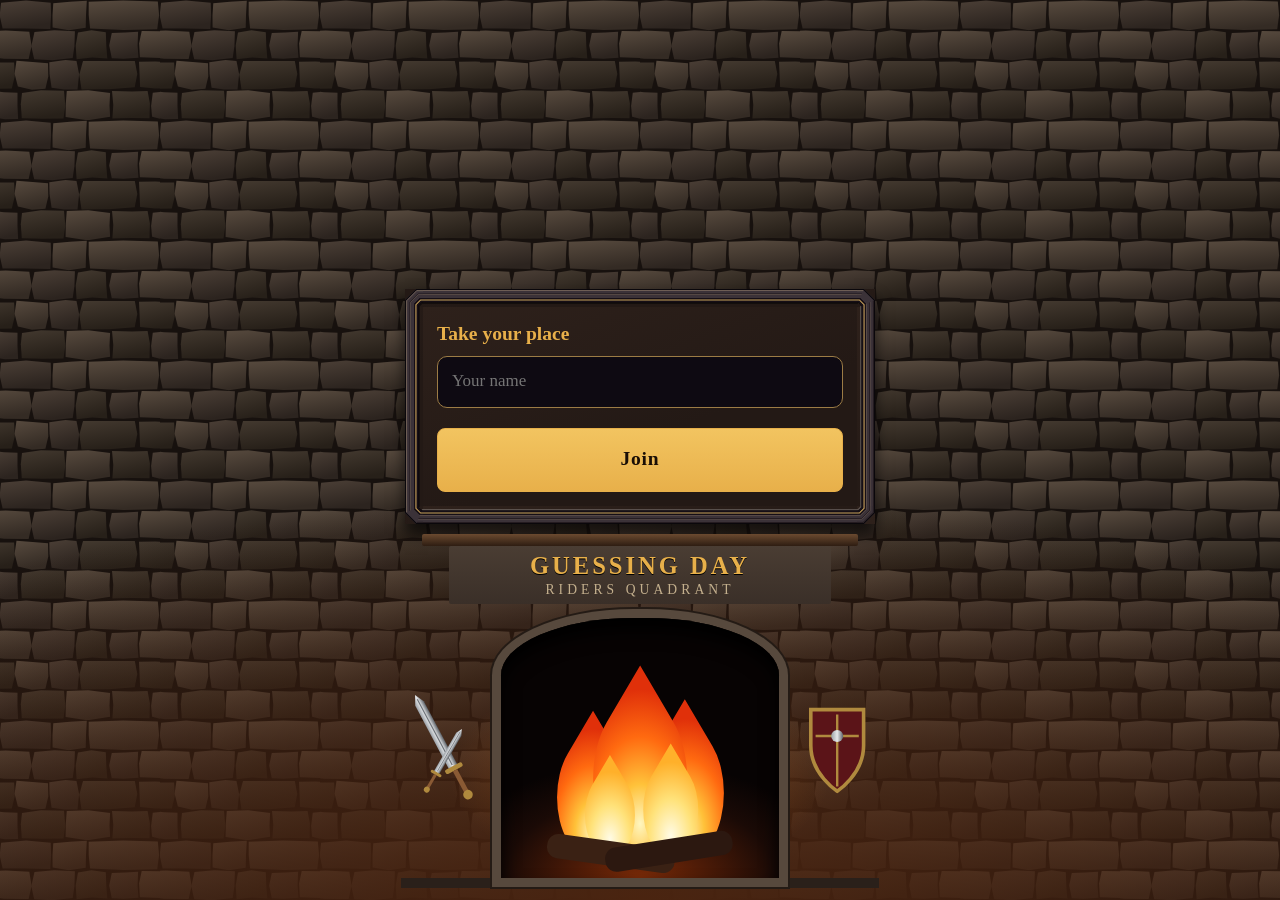
<file: services/game/web/index.html>
<!doctype html>
<html lang="en">
<head>
<meta charset="utf-8">
<meta name="viewport" content="width=device-width, initial-scale=1, viewport-fit=cover">
<meta name="theme-color" content="#0e0a12">
<title>Guessing Day</title>
<link rel="stylesheet" href="style.css">
</head>
<body>
<svg width="0" height="0" style="position:absolute" aria-hidden="true"><defs id="defs"></defs></svg>
<div id="lost" class="lost" role="status" hidden>Connection lost. Reconnecting...</div>
<div id="fly" class="fly" aria-hidden="true" hidden><div class="sweep"><svg class="dragon" viewBox="-10 -20 410 220"></svg></div></div>
<main class="app">
  <header class="title">
    <h1>Guessing Day</h1>
    <p>Riders Quadrant</p>
  </header>
  <section id="screen" class="screen"></section>
  <div class="hearth" aria-hidden="true">
    <svg class="arms" viewBox="0 0 60 100">
      <defs>
        <linearGradient id="steel" x2="1"><stop offset="0" stop-color="#9aa0a6"/><stop offset=".5" stop-color="#e6e8ea"/><stop offset="1" stop-color="#5d6268"/></linearGradient>
        <symbol id="sword" viewBox="0 0 16 100"><path d="M8 0l4 8v60H4V8z" fill="url(#steel)"/><path d="M8 4v62" stroke="#6d7278"/><rect x="0" y="67" width="16" height="4" rx="2" fill="#b08a3e"/><rect x="6" y="71" width="4" height="20" fill="#8a5a34"/><circle cx="8" cy="94" r="4" fill="#b08a3e"/></symbol>
      </defs>
      <use href="#sword" x="22" width="16" height="100" transform="rotate(-28 30 50)"/>
      <use href="#sword" x="24" y="30" width="12" height="62" transform="rotate(30 30 61)"/>
    </svg>
    <div class="firebox"><i class="f f1"></i><i class="f f2"></i><i class="f f3"></i><i class="f f4"></i><i class="f f5"></i>
      <svg class="logs" viewBox="0 0 100 20"><rect x="8" y="6" width="58" height="11" rx="5" fill="#3a2114" transform="rotate(8 37 11)"/><rect x="34" y="5" width="58" height="11" rx="5" fill="#2c1810" transform="rotate(-9 63 10)"/></svg>
    </div>
    <svg class="arms" viewBox="0 0 60 100"><path d="M8 18h44v30c0 24-22 38-22 38S8 72 8 48z" fill="#5b1418" stroke="#b08a3e" stroke-width="3"/><path d="M30 22v60M12 40h36" stroke="#b08a3e" stroke-width="2"/><circle cx="30" cy="40" r="5" fill="url(#steel)"/></svg>
    <i class="glow"></i>
  </div>
</main>
<script src="runes.js"></script>
<script src="art.js"></script>
<script src="app.js"></script>
</body>
</html>
</file>
<file: services/game/web/style.css>
:root {
  color-scheme: dark;
  --bg: #0e0a12;          /* black plum */
  --panel: #1c1325;
  --panel-hi: #2a1b37;
  --text: #f3e5c8;        /* ember cream */
  --muted: #c4b08e;
  --gold: #e8b04a;        /* ember gold, text and frame */
  --gold-dim: #8a6a2c;    /* frame lines, decorative */
  --on-gold: #1a0e05;
  --danger-ink: #ff9d7e;
  --danger-bg: #3a1a1a;
  --field: #9c7c45;       /* input and ghost-button borders, worn gold, 3:1 on panels */
  --stone: #3b3540;       /* card for characters with no colour */
  --rune-ink: #33233a;    /* background runes, drawn solid so the contrast check can hold text to it */
  --canvas: #231915;      /* the painting the join and lobby sit in */
  --lintel: #3a2f28;      /* mantel stone under the inlaid title, top stop --lintel-hi */
  --lintel-hi: #4a3d33;
  --mortar: #17110e;
  --hide: #140d18;        /* the dark leather banner that carries the name */
  font-family: "Palatino Linotype", Palatino, "Book Antiqua", Georgia, serif;
  font-size: 17px;
  line-height: 1.35;
}
* { box-sizing: border-box; }
html, body { margin: 0; height: 100%; }
body {
  background: radial-gradient(120% 80% at 50% 0%, #2b1530 0%, var(--bg) 60%);
  color: var(--text);
  overflow-x: hidden;
}
[hidden] { display: none !important; }

.lost { position: fixed; top: 0; left: 0; right: 0; z-index: 10; padding: 10px 16px; text-align: center; background: var(--danger-bg); color: var(--danger-ink); border-bottom: 1px solid var(--danger-ink); }

.app {
  position: relative; z-index: 1; width: 100%; max-width: 30rem; margin: 0 auto;
  min-height: 100dvh; padding: 10px 16px calc(12px + env(safe-area-inset-bottom));
  display: flex; flex-direction: column; gap: 10px;
}
.title { position: relative; text-align: center; }
.title h1 { margin: 0; font-size: 1.45rem; letter-spacing: .12em; text-transform: uppercase; color: var(--gold); line-height: 1.1; }
.title p { margin: 2px 0 0; font-size: .8rem; letter-spacing: .3em; text-transform: uppercase; color: var(--muted); }

.screen { flex: 1; display: flex; flex-direction: column; gap: 12px; min-height: 0; }
.panel { background: var(--panel); border: 1px solid var(--gold-dim); border-radius: 10px; padding: 14px; }
.panel h2 { margin: 0 0 8px; font-size: 1.15rem; color: var(--gold); }
.panel p { margin: 6px 0; }
.muted { color: var(--muted); }

button, input { font: inherit; color: inherit; }
button {
  min-height: 44px; padding: 0 14px; border-radius: 8px; cursor: pointer;
  border: 1px solid var(--field); background: #e8b04a14; color: var(--text); /* gold at 8%: check-contrast.mjs holds the blends */
}
button.primary { background: linear-gradient(180deg, #f2c460, var(--gold)); color: var(--on-gold); border-color: var(--gold); font-weight: 700; letter-spacing: .04em; }
button.big { min-height: 64px; font-size: 1.15rem; width: 100%; }
button:disabled { opacity: .45; cursor: default; }
button:focus-visible, input:focus-visible { outline: 3px solid var(--gold); outline-offset: 2px; }
input { width: 100%; min-height: 52px; padding: 0 14px; border-radius: 10px; border: 1px solid var(--field); background: var(--bg); }
.row { display: flex; gap: 10px; align-items: center; }
.row > * { flex: 1; }
/* Label above, equal segments below: wraps on any width and font instead of fitting to the pixel. */
.opt { margin-top: 10px; }
.opt > span { display: block; margin-bottom: 4px; color: var(--muted); font-size: .9rem; }
.seg { display: flex; align-items: center; gap: 6px; }
.seg > * { flex: 1 1 0; min-width: 0; }
.seg button { padding: 4px; line-height: 1.1; font-size: min(1em, 4.6vw); overflow-wrap: anywhere; }
.seg output { text-align: center; font-size: 1.4rem; color: var(--gold); }
button.back { width: 100%; margin-top: 14px; }
button[aria-pressed="true"] { background: var(--gold); color: var(--on-gold); border-color: var(--gold); font-weight: 700; }
.panel > .big { margin-top: 14px; }
.link { border: 0; background: none; color: var(--gold); text-decoration: underline; }
.notice { color: var(--gold); }

.refused { text-align: center; border-color: var(--danger-ink); background: var(--danger-bg); }
.refused h2 { color: var(--danger-ink); }
.refused p { font-size: 1.15rem; font-style: italic; }

/* Game phases: the screen is one carved slab, the character's colour as the face, dark stone between secrets. */
body:not(.home) .app { height: 100dvh; min-height: 0; padding: 0 0 env(safe-area-inset-bottom); }
.hall {
  --ch: 16px; flex: 1; min-height: 0; position: relative; display: flex; flex-direction: column;
  container-type: inline-size; border: 26px solid transparent; border-image: var(--frame) 26 / 26px stretch;
  background: var(--c, var(--stone)); color: var(--text);
  clip-path: polygon(var(--ch) 0, calc(100% - var(--ch)) 0, 100% var(--ch), 100% calc(100% - var(--ch)), calc(100% - var(--ch)) 100%, var(--ch) 100%, 0 calc(100% - var(--ch)), 0 var(--ch));
}
.hall.ink-dark { color: var(--on-gold); }
.hall.stone { background: var(--runes, none), var(--bg); }
.kn { position: absolute; width: 50px; height: 50px; z-index: 4; pointer-events: none; }
.kn.a { top: -16px; left: -16px; } .kn.b { top: -16px; right: -16px; transform: scaleX(-1); }
.kn.c { bottom: -16px; left: -16px; transform: scaleY(-1); } .kn.d { bottom: -16px; right: -16px; transform: scale(-1); }
.band { display: block; flex: none; width: 100%; height: 14px; opacity: .45; }
.stone .band { color: var(--gold); }
.dia, .plaque, button.end { position: absolute; z-index: 3; background: var(--gold-dim); }
.dia::before, .plaque::before, button.end::before { content: ""; position: absolute; inset: 2px; clip-path: inherit; background: var(--panel-hi); z-index: -1; }
.dia { top: -24px; left: calc(50% - 2.9rem); width: 5.8rem; height: 5.8rem; display: grid; place-content: center; text-align: center; line-height: 1.05; clip-path: polygon(50% 0, 100% 50%, 50% 100%, 0 50%); }
.dia small { color: var(--muted); font-size: .6rem; letter-spacing: .04em; text-transform: uppercase; }
.dia b { color: var(--gold); font-size: 1.35rem; font-variant-numeric: tabular-nums; }
.dia b.low { color: var(--danger-ink); }
.crest { flex: none; height: calc(5.8rem - 8px); } /* clears the plaques and the diamond so the top rune band is a whole line */
.plaque { top: 36px; width: min(6.2rem, calc(50% - 2.2rem + 14px)); padding: 4px 8px 5px 16px; line-height: 1.1; display: grid;
  clip-path: polygon(0 50%, 12px 0, 100% 0, 100% 100%, 12px 100%); }
.plaque.l { left: -20px; } .plaque.r { right: -20px; padding: 4px 16px 5px 8px; text-align: right; clip-path: polygon(0 0, calc(100% - 12px) 0, 100% 50%, calc(100% - 12px) 100%, 0 100%); }
.plaque small { color: var(--muted); font-size: .72rem; overflow: hidden; text-overflow: ellipsis; white-space: nowrap; }
.plaque b { color: var(--gold); font-size: 1.3rem; font-variant-numeric: tabular-nums; }
.away { color: var(--danger-ink); font-size: .7rem; font-weight: 400; }
button.end { bottom: -22px; left: calc(50% - 3.4rem); width: 6.8rem; min-height: 36px; padding: 0; border: 0; border-radius: 0; color: var(--muted); font-size: .8rem; letter-spacing: .06em;
  clip-path: polygon(10px 0, calc(100% - 10px) 0, 100% 50%, calc(100% - 10px) 100%, 10px 100%, 0 50%); }
.kind { flex: none; text-align: center; text-transform: uppercase; letter-spacing: .3em; font-size: .78rem; padding-left: .3em; }
.kind::before, .kind::after { content: ""; display: inline-block; width: .45em; height: .45em; margin: 0 .9em; background: currentColor; transform: rotate(45deg); vertical-align: .15em; }
.kindrow { flex: none; display: grid; grid-template-columns: 1fr auto 1fr; align-items: center; margin: 4px 8px 0; }
.kindrow .kind { grid-column: 2; }
button.conceal { grid-column: 3; justify-self: end; min-height: 36px; padding: 0 8px; border: 1px solid currentColor; border-radius: 2px; background: none; color: inherit;
  font-size: .72rem; letter-spacing: .12em; text-transform: uppercase; }
.concealed .kind, .concealed .well { visibility: hidden; }
.secret { flex: 1; min-height: 0; display: flex; flex-direction: column; }
.well { flex: 1; min-height: 0; overflow-y: auto; overscroll-behavior: contain; -webkit-overflow-scrolling: touch; display: flex; flex-direction: column; padding: 4px 8px; }
.stage { flex: 1; min-height: 0; width: 100%; display: grid; place-items: center; overflow: hidden; }
.stage video, .stage img { max-width: 100%; max-height: 100%; object-fit: contain; }
.cart { position: relative; flex: 1 0 auto; min-height: 4.5em; margin: 8px 2px; display: grid; place-items: center; text-align: center; }
.stage + .cart { flex-grow: 0; }
.cart::before { content: ""; position: absolute; inset: 0; border: 1px solid; outline: 1px solid; outline-offset: -6px; opacity: .4; }
.emblem { position: absolute; inset: 8px 0; width: 100%; height: calc(100% - 16px); opacity: .3; }
.banner { position: relative; width: 100%; padding: 10px 28px; background: var(--hide); color: var(--text); container-type: inline-size;
  box-shadow: inset 0 2px var(--gold), inset 0 -2px var(--gold), inset 0 5px var(--hide), inset 0 6px var(--gold-dim), inset 0 -5px var(--hide), inset 0 -6px var(--gold-dim);
  clip-path: polygon(0 0, 100% 0, calc(100% - 16px) 50%, 100% 100%, 0 100%, 16px 50%); }
.sname { font-size: max(1.4rem, min(11cqi, 2.4rem)); line-height: 1.12; text-wrap: balance; font-weight: 600; }
.sname .word { white-space: nowrap; }
.slot { display: inline-block; }
/* The letter keeps its place but is not painted; the rune is drawn behind it. */
.slot.spin { -webkit-text-fill-color: transparent; background: no-repeat center / auto .8em; }
.hints { flex: none; }
.tips { margin: 0 0 8px; padding-left: 1.4em; font-size: .95rem; text-align: left; }
.tips li { margin: 4px 0; }
button.hint { width: 100%; background: none; border: 1px solid currentColor; border-radius: 2px; color: inherit; letter-spacing: .08em; }
.st { flex: none; margin: 4px 8px 6px; text-align: center; font-style: italic; font-size: .88rem; }
.plinth { flex: none; display: flex; gap: 8px; align-items: center; margin: 0 -6px -6px; padding: 10px 6px 22px; background: var(--panel); border-top: 2px solid var(--gold-dim); box-shadow: 0 -3px 0 #0007; color: var(--text); }
.plinth > * { flex: 1; }
.plinth > button { min-height: 56px; border-radius: 3px; font-size: 1.1rem; }
.plinth > p { margin: 0; min-height: 56px; display: grid; place-items: center; text-align: center; }
.head { flex: none; margin: 4px 0 8px; text-align: center; color: var(--gold); font-size: 1.25rem; letter-spacing: .14em; text-transform: uppercase; }
.head.big { font-size: 1.9rem; letter-spacing: .08em; margin-top: 10px; }
.sub { text-align: center; margin: -4px 0 10px; color: var(--muted); }
.stone .well > :first-child { margin-top: auto; } .stone .well > :last-child { margin-bottom: auto; }
.verdict { flex: none; display: grid; grid-template-columns: 1fr 1fr; gap: 10px; padding: 0 2px; }
/* Rows shared across both figures, so a caption that wraps on one side does not push its card out of line. */
.verdict figure { margin: 0; display: grid; grid-row: span 3; grid-template-rows: subgrid; text-align: center; min-width: 0; }
.verdict figcaption { color: var(--muted); font-size: .7rem; letter-spacing: .1em; text-transform: uppercase; margin-bottom: 4px; overflow-wrap: anywhere; align-self: end; }
.mini { --ch: 8px; flex: none; aspect-ratio: 5 / 7; border-width: 13px; border-image-width: 13px; justify-content: center; padding: 4px 0; }
.mini .kn { width: 25px; height: 25px; } .mini .kn.a, .mini .kn.b { top: -8px; } .mini .kn.c, .mini .kn.d { bottom: -8px; }
.mini .kn.a, .mini .kn.c { left: -8px; } .mini .kn.b, .mini .kn.d { right: -8px; }
.mini .kind { font-size: min(.6rem, 8cqi); letter-spacing: .18em; white-space: nowrap; }
.mini .kind::before, .mini .kind::after { margin: 0 .5em; }
.mini .cart { flex: 1 1 auto; min-height: 0; margin: 4px 0 0; }
.mini .cart::before { display: none; }
.mini .banner { padding: 6px 12px; clip-path: polygon(0 0, 100% 0, calc(100% - 9px) 50%, 100% 100%, 0 100%, 9px 50%); }
.mini .sname { font-size: min(1.05rem, 13cqi); }
.pts { margin: 6px 0 0; color: var(--gold); font-size: 1.4rem; line-height: 1; }
.pts small { display: block; color: var(--muted); font-size: .7rem; letter-spacing: .1em; text-transform: uppercase; }
.hist { list-style: none; margin: 0; padding: 0; max-height: 40dvh; overflow-y: auto; }
.hist li { padding: 8px 0; border-top: 1px solid var(--gold-dim); display: flex; justify-content: space-between; gap: 8px; }
.hist li:first-child { border-top: 0; }

/* Home (join, lobby, refusal): a stone wall, the screen hangs as a painting over a lit fireplace. */
.hearth { display: none; }
body.home { background: radial-gradient(90% 45% at 50% 100%, #4a2410, transparent), var(--cobble, none), var(--mortar); }
/* Lobby and Settings: only the painting on the wall; the title and fireplace belong to the join screen. */
body:not(.scene) .title, body.home:not(.scene) .hearth { display: none; }
body.home:not(.scene) #screen { margin: auto 4px; }
.home .app { height: 100dvh; min-height: 0; gap: 0; padding-top: 40px; }
.home #screen {
  flex: none; position: relative; margin: auto 4px 22px; padding: 14px; gap: 10px;
  background: linear-gradient(160deg, #2e211b, var(--canvas) 60%);
  border: 18px solid transparent; border-image: var(--frame) 26 / 18px stretch; box-shadow: 0 10px 14px #000a;
}
.home .panel:not(.refused) { background: none; border: 0; padding: 0; }
.home .title {
  order: 2; z-index: 1; margin: 0 auto 14px; width: 80%; padding: 6px 8px 5px; border: 0; border-radius: 2px; box-shadow: none;
  background: linear-gradient(var(--lintel-hi), var(--lintel));
}
.home .title::before { content: ""; position: absolute; left: -7%; right: -7%; top: -12px; height: 12px; border-radius: 2px; background: linear-gradient(#6b4a30, #2e1d12); }
.home .title h1 { text-shadow: 0 1px 0 #000; }
.home .hearth {
  order: 3; position: relative; display: grid; grid-template-columns: 1fr 58% 1fr; gap: 16px; align-items: center;
  flex: 1 1 0; min-height: 96px; max-height: 270px; border-bottom: 10px solid #2a201a;
}
.firebox {
  position: relative; height: 100%; overflow: hidden; border-radius: 48% 48% 0 0 / 22% 22% 0 0;
  background: radial-gradient(70% 45% at 50% 100%, #7a2a08, #1a0a06 70%, #070303);
  box-shadow: 0 0 0 9px #57493d, 0 0 0 11px #241b15, inset 0 12px 18px #000;
}
.arms { width: 100%; max-height: 120px; overflow: visible; }
.logs { position: absolute; left: 10%; width: 80%; bottom: 2%; }
.glow { position: absolute; left: 10%; right: 10%; bottom: 0; height: 80%; pointer-events: none; z-index: -1;
  background: radial-gradient(closest-side, #ff8a2a55, transparent); animation: glow 2.6s ease-in-out infinite alternate; }
.f { position: absolute; bottom: 9%; aspect-ratio: 1; transform-origin: 50% 100%; animation: lick 1.3s ease-in-out infinite alternate; }
.f::before {
  content: ""; position: absolute; inset: 0; border-radius: 0 50% 50% 50%; transform: translateY(-30%) scaleY(1.7) rotate(45deg);
  background: radial-gradient(circle at 70% 70%, #fff6c0, #ffc23a 25%, #ff6a10 55%, #e0300a 85%);
}
.f1 { left: 20%; width: 26%; animation-duration: 1.7s; }
.f2 { left: 52%; width: 28%; animation-delay: -.6s; animation-duration: 1.5s; }
.f3 { left: 33%; width: 34%; animation-delay: -.3s; }
.f4 { left: 30%; width: 18%; animation-delay: -1s; animation-duration: .9s; }
.f5 { left: 51%; width: 20%; animation-delay: -.4s; animation-duration: 1.1s; }
.f4::before, .f5::before { background: radial-gradient(circle at 70% 70%, #fffbe6, #ffe27a 40%, #ffb02a 80%); }
@keyframes lick { 50% { transform: scale(.9, 1.14) skewX(4deg); } 100% { transform: scale(1.06, .88) skewX(-4deg); } }
@keyframes glow { from { opacity: .65; } to { opacity: 1; } }
.asleep .hearth * { animation-play-state: paused; }

@media (max-height: 700px) {
  .title p { display: none; }
  button.big, .plinth > button { min-height: 48px; }
}
@media (prefers-reduced-motion: reduce) {
  .glow, .f { animation: none; }
}
</file>
